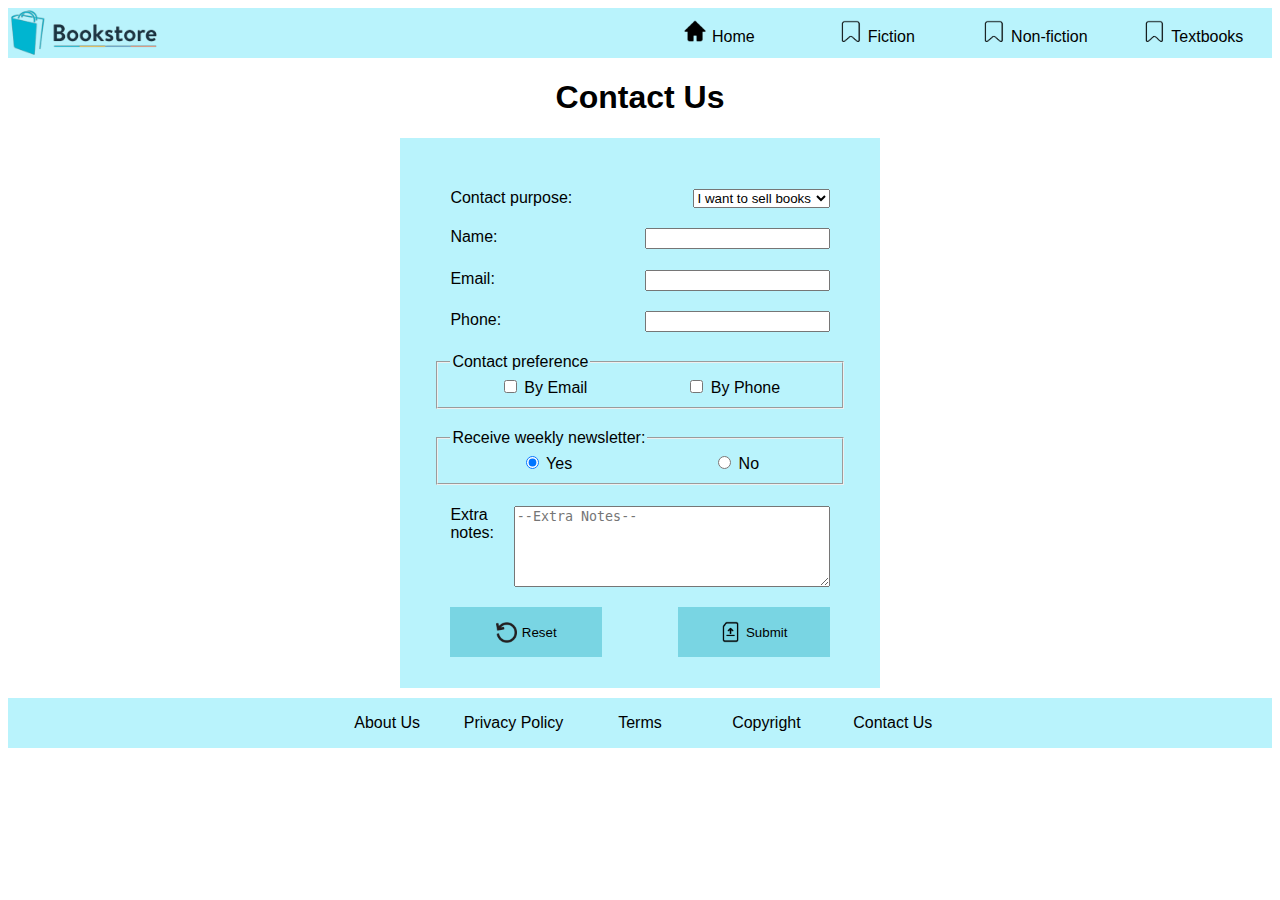
<file: pages/contact.html>
<!--
    RMIT University Vietnam
    Course: COSC2430 Web Programming
    Semester: 2023A
    Assessment: Assignment 1
    Author: Nguyen Huu Quoc Huy
    ID: 3986423
    Acknowledgement: Acknowledge the resources that you use here. 
-->
<!DOCTYPE html>
<html lang="en">
<head>
    <meta charset="UTF-8">
    <meta http-equiv="X-UA-Compatible" content="IE=edge">
    <meta name="viewport" content="width=device-width, initial-scale=1.0">
    <title>The Bookstore</title>
    <link rel="stylesheet" href="../style.css">
    <link rel="icon" href="../assets/img/IconLogo.png">
</head>
<body>
    <header>
        <nav class="navbar" id="head_navbar">
            <a href="../index.html"><img class="logo" src="../assets/img/Logo.png" alt="The book store logo"></a>
            <input type="checkbox" id="toggle" class="hamburger_input">
            <label class="navbar_toggler" for="toggle">
                <span class="bar"></span>
                <span class="bar"></span>
                <span class="bar"></span>
            </label>
            <ul class="navbar_items" id="head_nav">
                <li><a href="../index.html"><img src="../assets/emoji/home.png" alt="Home Icon" class="icon">Home</a></li>
                <li><a href="fiction.html"><img src="../assets/emoji/ribbon.png" alt="Ribbon Icon" class="icon">Fiction</a></li>
                <li><a href="non_fiction.html"><img src="../assets/emoji/ribbon.png" alt="Ribbon Icon" class="icon">Non-fiction</a></li>
                <li><a href="textbooks.html"><img src="../assets/emoji/ribbon.png" alt="Ribbon Icon" class="icon">Textbooks</a></li>
            </ul>
        </nav>
    </header>
    <main>
        <h1>Contact Us</h1>
        <form action="" method="post" class="contact_form">
            <div>
                <label for="contact_purpose">Contact purpose:</label>
                <select id="contact_purpose" name="contact_purpose">
                    <option value="sell_books">I want to sell books</option>
                    <option value="buy_books">I want to buy books</option>
                </select>
            </div>
            <div>
                <label for="name">Name:</label>
                <input type="text" id="name" name="name">
            </div>
            <div>
                <label for="email">Email:</label>
                <input type="email" id="email" name="email">
            </div>
            <div>
                <label for="phone">Phone:</label>
                <input type="tel" id="phone" name="phone">
            </div>
            <fieldset>
                <legend>Contact preference</legend>
                <div>
                <input type="checkbox" id="by_email" name="contact_preference" value="by_email"><label for="yes"> By Email</label>
                </div>
                <div>
                <input type="checkbox" id="by_phone" name="contact_preference" value="by_phone"><label for="no"> By Phone</label>
                </div>
            </fieldset>
            <fieldset>
                <legend>Receive weekly newsletter:</legend>
                <div>
                    <input type="radio" id="yes" name="receive_letter" value="yes" checked>
                    <label for="yes"> Yes</label>
                </div>
                <div>
                    <input type="radio" id="no" name="receive_letter" value="yes"><label for="no"> No</label>
                </div>
            </fieldset>
            <div>
                <label for="extra_notes">Extra notes:</label>
                <textarea id="extra_notes" name="extra_notes" rows="5" cols="50" placeholder="--Extra Notes--"></textarea>
            </div>
            <div id="button_container">
                <button type="reset"><img src="../assets/emoji/undo-arrow.png" class="icon">Reset</button>
                <button type="submit"><img src="../assets/emoji/upload.png" class="icon">Submit</button>
            </div>
        </form>
    </main>
    <footer>
        <nav id="footer" class="navbar">
            <ul class="navbar_items">
                <li><a href="#">About Us</a></li>
                <li><a href="#">Privacy Policy</a></li>
                <li><a href="#">Terms</a></li>
                <li><a href="#">Copyright</a></li>
                <li><a href="contact.html">Contact Us</a></li>
            </ul>
        </nav>
    </footer>
</body>
</html>
</file>
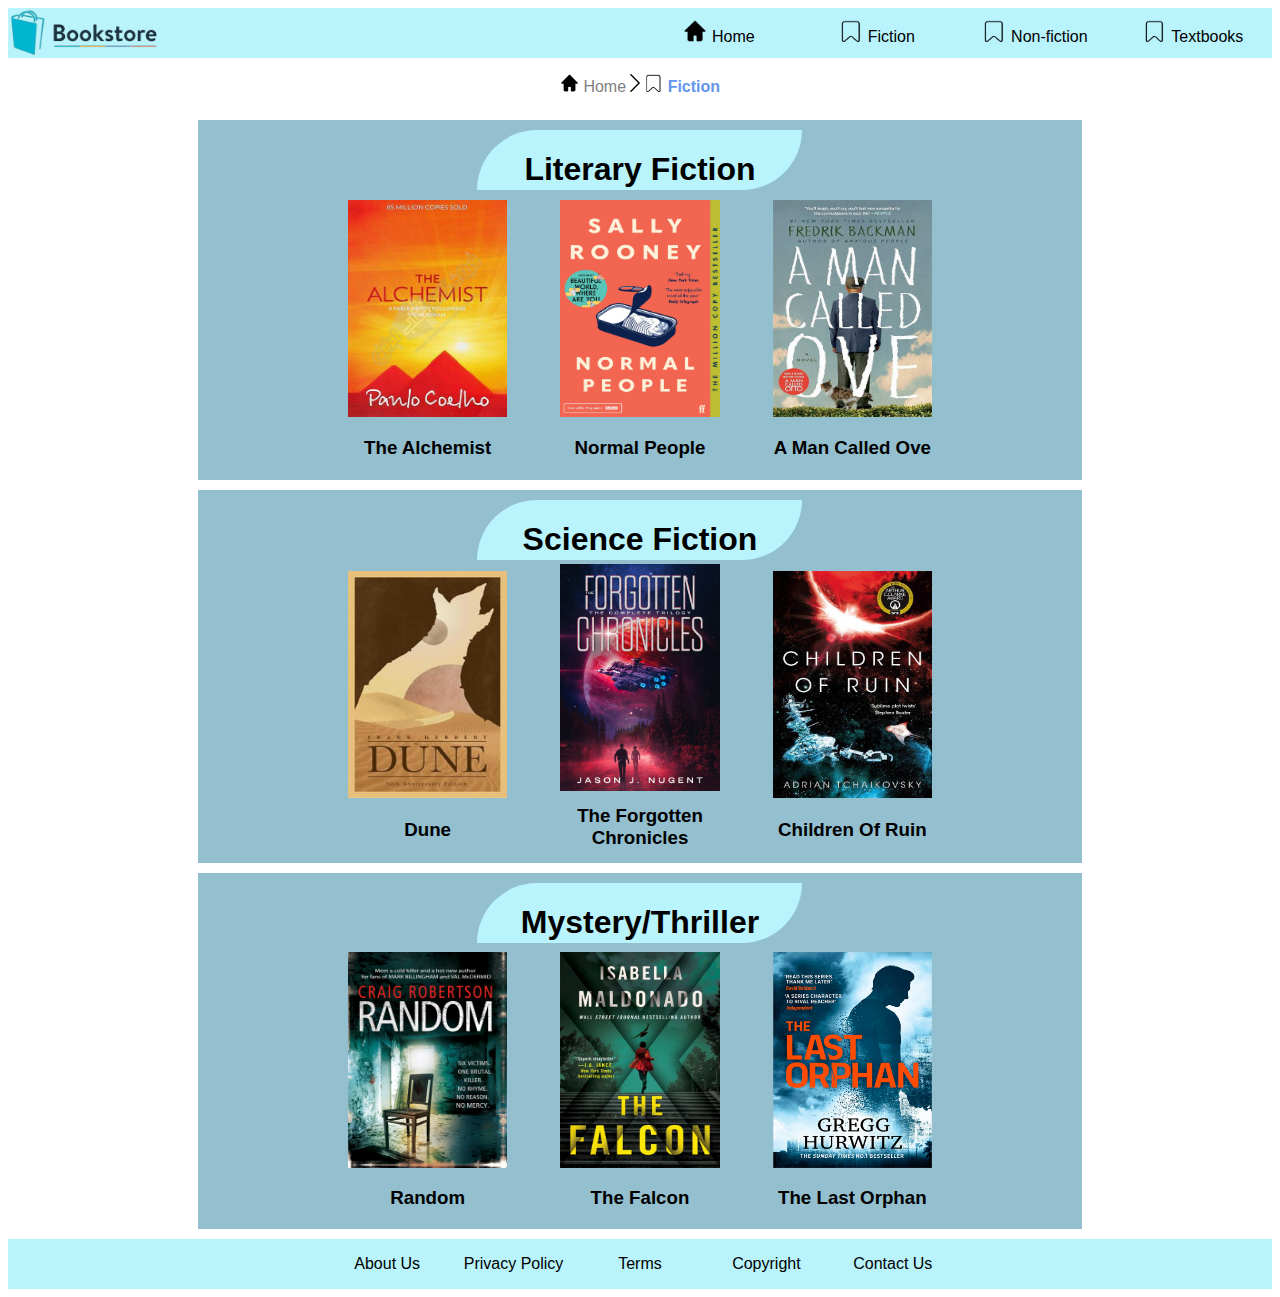
<file: pages/fiction.html>
<!--
    RMIT University Vietnam
    Course: COSC2430 Web Programming
    Semester: 2023A
    Assessment: Assignment 1
    Author: Nguyen Huu Quoc Huy
    ID: 3986423
    Acknowledgement: Acknowledge the resources that you use here. 
-->
<!DOCTYPE html>
<html lang="en">
<head>
    <meta charset="UTF-8">
    <meta http-equiv="X-UA-Compatible" content="IE=edge">
    <meta name="viewport" content="width=device-width, initial-scale=1.0">
    <title>The Bookstore</title>
    <link rel="stylesheet" href="../style.css">
    <link rel="icon" href="../assets/img/IconLogo.png">
</head>
<body>
    <header>
        <nav class="navbar" id="head_navbar">
            <a href="../index.html"><img class="logo" src="../assets/img/Logo.png" alt="The book store logo"></a>
            <input type="checkbox" id="toggle" class="hamburger_input">
            <label class="navbar_toggler" for="toggle">
                <span class="bar"></span>
                <span class="bar"></span>
                <span class="bar"></span>
            </label>
            <ul class="navbar_items" id="head_nav">
                <li><a href="../index.html"><img src="../assets/emoji/home.png" class="icon">Home</a></li>
                <li><a href="fiction.html"><img src="../assets/emoji/ribbon.png" alt="Ribbon Icon" class="icon">Fiction</a></li>
                <li><a href="non_fiction.html"><img src="../assets/emoji/ribbon.png" alt="Ribbon Icon" class="icon">Non-fiction</a></li>
                <li><a href="textbooks.html"><img src="../assets/emoji/ribbon.png" alt="Ribbon Icon" class="icon">Textbooks</a></li>
            </ul>
        </nav>
    </header>
    <main>
        <nav class="nav_breadcrumbs">
            <ul class="breadcrumbs">
                <li><a href="../index.html" class="breadcrumbs_links"><img src="../assets/emoji/home.png" alt="Home Icon" class="breadcrumbs_image"> Home</a></li>
                <li><img src="../assets/emoji/next.png" alt="Arrow Icon" class="breadcrumbs_image"></li>
                <li><a href="../pages/fiction.html" class="breadcrumbs_links" id="current_page"><img src="../assets/emoji/ribbon.png" alt="Ribbon Icon" class="breadcrumbs_image"> Fiction</a></li>
            </ul>
        </nav>
        <section id="Fiction" class="Category_container">
            <div id="Sub_Categories_Fiction"class="Category_name">
                <h1>Literary Fiction</h1>
            </div>
            <div class="Books_container">
                <div>
                    <a href="TheAlchemist.html"></a>
                    <img src="../assets/img/TheAlchemist.jpg" alt="The Alchemist book cover">
                    <h3>The Alchemist</h3>
                </div>
                <div>
                    <a href="#"></a>
                    <img src="../assets/img/NormalPeople.jpg" alt="Normal People book cover">
                    <h3>Normal People</h3>
                </div>
                <div>
                    <a href="#"></a>
                    <img src="../assets/img/aManCalledOve.jpg" alt="A Man Called Ove book cover">
                    <h3>A Man Called Ove</h3>
                </div>
            </div>
        </section>
        <section id="Fiction" class="Category_container">
            <div id="Sub_Categories_Fiction" class="Category_name">
                <h1>Science Fiction</h1>
            </div>
            <div class="Books_container">
                <div>
                    <a href="#"></a>
                    <img src="../assets/img/Dune.jpg" alt="Dune book cover">
                    <h3>Dune</h3>
                </div>
                <div>
                    <a href="#"></a>
                    <img src="../assets/img/TheForgottenChronicles.jpg" alt="The Forgotten Chronicles book cover">
                    <h3>The Forgotten<br>Chronicles</h3>
                </div>
                <div>
                    <a href="#"></a>
                    <img src="../assets/img/ChildrenOfRuin.jpg" alt="Children Of Ruin book cover">
                    <h3>Children Of Ruin</h3>
                </div>
            </div>
        </section>
        <section id="Fiction" class="Category_container">
            <div id="Sub_Categories_Fiction" class="Category_name">
                <h1>Mystery/Thriller</h1>
            </div>
            <div class="Books_container">
                <div>
                    <a href="#"></a>
                    <img src="../assets/img/Random.jpg" alt="Random book cover">
                    <h3>Random</h3>
                </div>
                <div>
                    <a href="#"></a>
                    <img src="../assets/img/TheFalcon.jpg" alt="The Falcon book cover">
                    <h3>The Falcon</h3>
                </div>
                <div>
                    <a href="#"></a>
                    <img src="../assets/img/TheLastOrphan.jpg" alt="The Last Orphan book cover">
                    <h3>The Last Orphan</h3>
                </div>
            </div>
        </section>
    </main>
    <footer>
        <nav id="footer" class="navbar">
            <ul class="navbar_items">
                <li><a href="#">About Us</a></li>
                <li><a href="#">Privacy Policy</a></li>
                <li><a href="#">Terms</a></li>
                <li><a href="#">Copyright</a></li>
                <li><a href="contact.html">Contact Us</a></li>
            </ul>
        </nav>
    </footer>
</body>
</html>
</file>
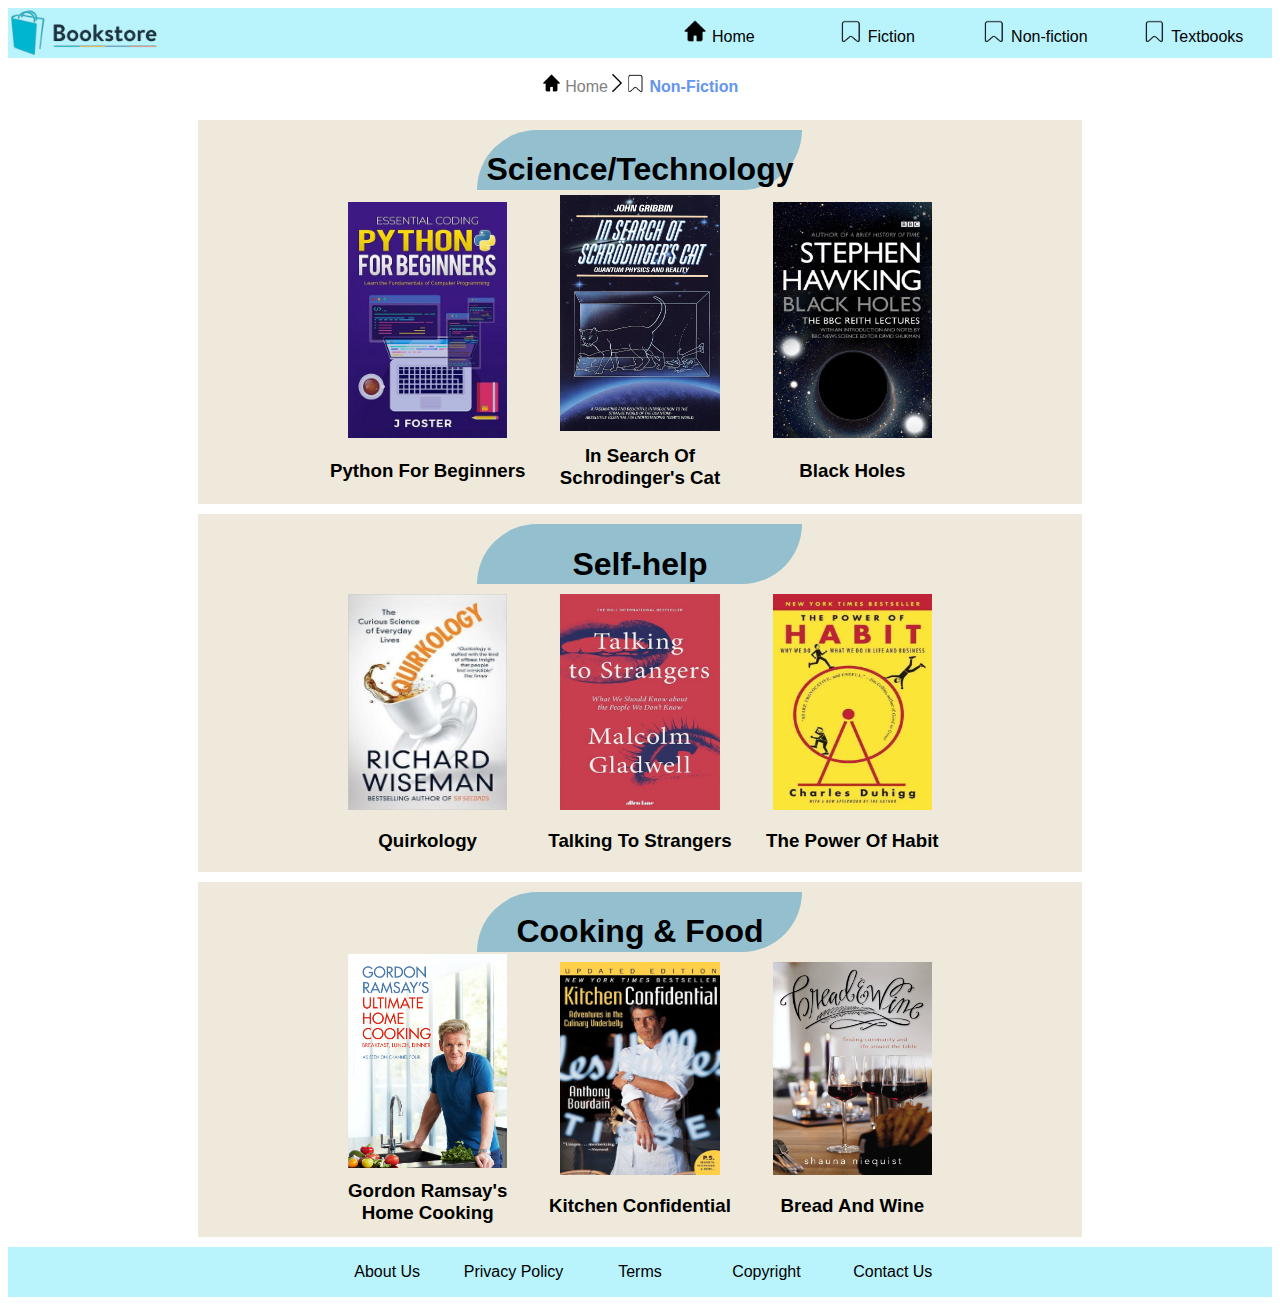
<file: pages/non_fiction.html>
<!--
    RMIT University Vietnam
    Course: COSC2430 Web Programming
    Semester: 2023A
    Assessment: Assignment 1
    Author: Nguyen Huu Quoc Huy
    ID: 3986423
    Acknowledgement: Acknowledge the resources that you use here. 
-->
<!DOCTYPE html>
<html lang="en">
<head>
    <meta charset="UTF-8">
    <meta http-equiv="X-UA-Compatible" content="IE=edge">
    <meta name="viewport" content="width=device-width, initial-scale=1.0">
    <title>The Bookstore</title>
    <link rel="stylesheet" href="../style.css">
    <link rel="icon" href="../assets/img/IconLogo.png">
</head>
<body>
    <header>
        <nav class="navbar" id="head_navbar">
            <a href="../index.html"><img class="logo" src="../assets/img/Logo.png" alt="The book store logo"></a>
            <input type="checkbox" id="toggle" class="hamburger_input">
            <label class="navbar_toggler" for="toggle">
                <span class="bar"></span>
                <span class="bar"></span>
                <span class="bar"></span>
            </label>
            <ul class="navbar_items" id="head_nav">
                <li><a href="../index.html"><img src="../assets/emoji/home.png" class="icon">Home</a></li>
                <li><a href="fiction.html"><img src="../assets/emoji/ribbon.png" alt="Ribbon Icon" class="icon">Fiction</a></li>
                <li><a href="non_fiction.html"><img src="../assets/emoji/ribbon.png" alt="Ribbon Icon" class="icon">Non-fiction</a></li>
                <li><a href="textbooks.html"><img src="../assets/emoji/ribbon.png" alt="Ribbon Icon" class="icon">Textbooks</a></li>
            </ul>
        </nav>
    </header>
    <main>
        <nav class="nav_breadcrumbs">
            <ul class="breadcrumbs">
                <li><a href="../index.html" class="breadcrumbs_links"><img src="../assets/emoji/home.png" alt="Home Icon" class="breadcrumbs_image"> Home</a></li>
                <li><img src="../assets/emoji/next.png" alt="Arrow Icon" class="breadcrumbs_image"></li>
                <li><a href="../pages/fiction.html" class="breadcrumbs_links" id="current_page"><img src="../assets/emoji/ribbon.png" alt="Ribbon Icon" class="breadcrumbs_image"> Non-Fiction</a></li>
            </ul>
        </nav>
        <section id="Non-fiction" class="Category_container">
            <div id="Sub_Categories_Non_Fiction"class="Category_name">
                <h1>Science/Technology</h1>
            </div>
            <div class="Books_container">
                <div>
                    <a href="#"></a>
                    <img src="../assets/img/Python4Beginners.jpg" alt="Python For Beginners  book cover">
                    <h3>Python For Beginners</h3>
                </div>
                <div>
                    <a href="#"></a>
                    <img src="../assets/img/InSearchOfSchrodingerCat.jpg" alt="In Search Of Schrodinger's Cat book cover">
                    <h3>In Search Of<br>Schrodinger's Cat</h3>
                </div>
                <div>
                    <a href="#"></a>
                    <img src="../assets/img/BlackHoles.jpg" alt="Black Holes book cover">
                    <h3>Black Holes</h3>
                </div>
            </div>
        </section>
        <section id="Non-fiction" class="Category_container">
            <div id="Sub_Categories_Non_Fiction" class="Category_name">
                <h1>Self-help</h1>
            </div>
            <div class="Books_container">
                <div>
                    <a href="#"></a>
                    <img src="../assets/img/Quirkology.jpeg" alt="Quirkology book cover">
                    <h3>Quirkology</h3>
                </div>
                <div>
                    <a href="#"></a>
                    <img src="../assets/img/TalkingToStrangers.jpg" alt="Talking To Strangers book cover">
                    <h3>Talking To Strangers</h3>
                </div>
                <div>
                    <a href="#"></a>
                    <img src="../assets/img/ThePowerOfHabit.jpg" alt="The Power Of Habit book cover">
                    <h3>The Power Of Habit</h3>
                </div>
            </div>
        </section>
        <section id="Non-fiction" class="Category_container">
            <div id="Sub_Categories_Non_Fiction" class="Category_name">
                <h1>Cooking & Food</h1>
            </div>
            <div class="Books_container">
                <div>
                    <a href="#"></a>
                    <img src="../assets/img/GordonRHomeCooking.jpeg" alt="Gordon Ramsay's Home Cooking book cover">
                    <h3>Gordon Ramsay's<br>Home Cooking</h3>
                </div>
                <div>
                    <a href="#"></a>
                    <img src="../assets/img/KitchenConfidential.jpg" alt="Kitchen Confidential book cover">
                    <h3>Kitchen Confidential</h3>
                </div>
                <div>
                    <a href="#"></a>
                    <img src="../assets/img/BreadAndWine.jpg" alt="Bread And Wine book cover">
                    <h3>Bread And Wine</h3>
                </div>
            </div>
        </section>
    </main>
    <footer>
        <nav id="footer" class="navbar">
            <ul class="navbar_items">
                <li><a href="#">About Us</a></li>
                <li><a href="#">Privacy Policy</a></li>
                <li><a href="#">Terms</a></li>
                <li><a href="#">Copyright</a></li>
                <li><a href="contact.html">Contact Us</a></li>
            </ul>
        </nav>
    </footer>
</body>
</html>
</file>
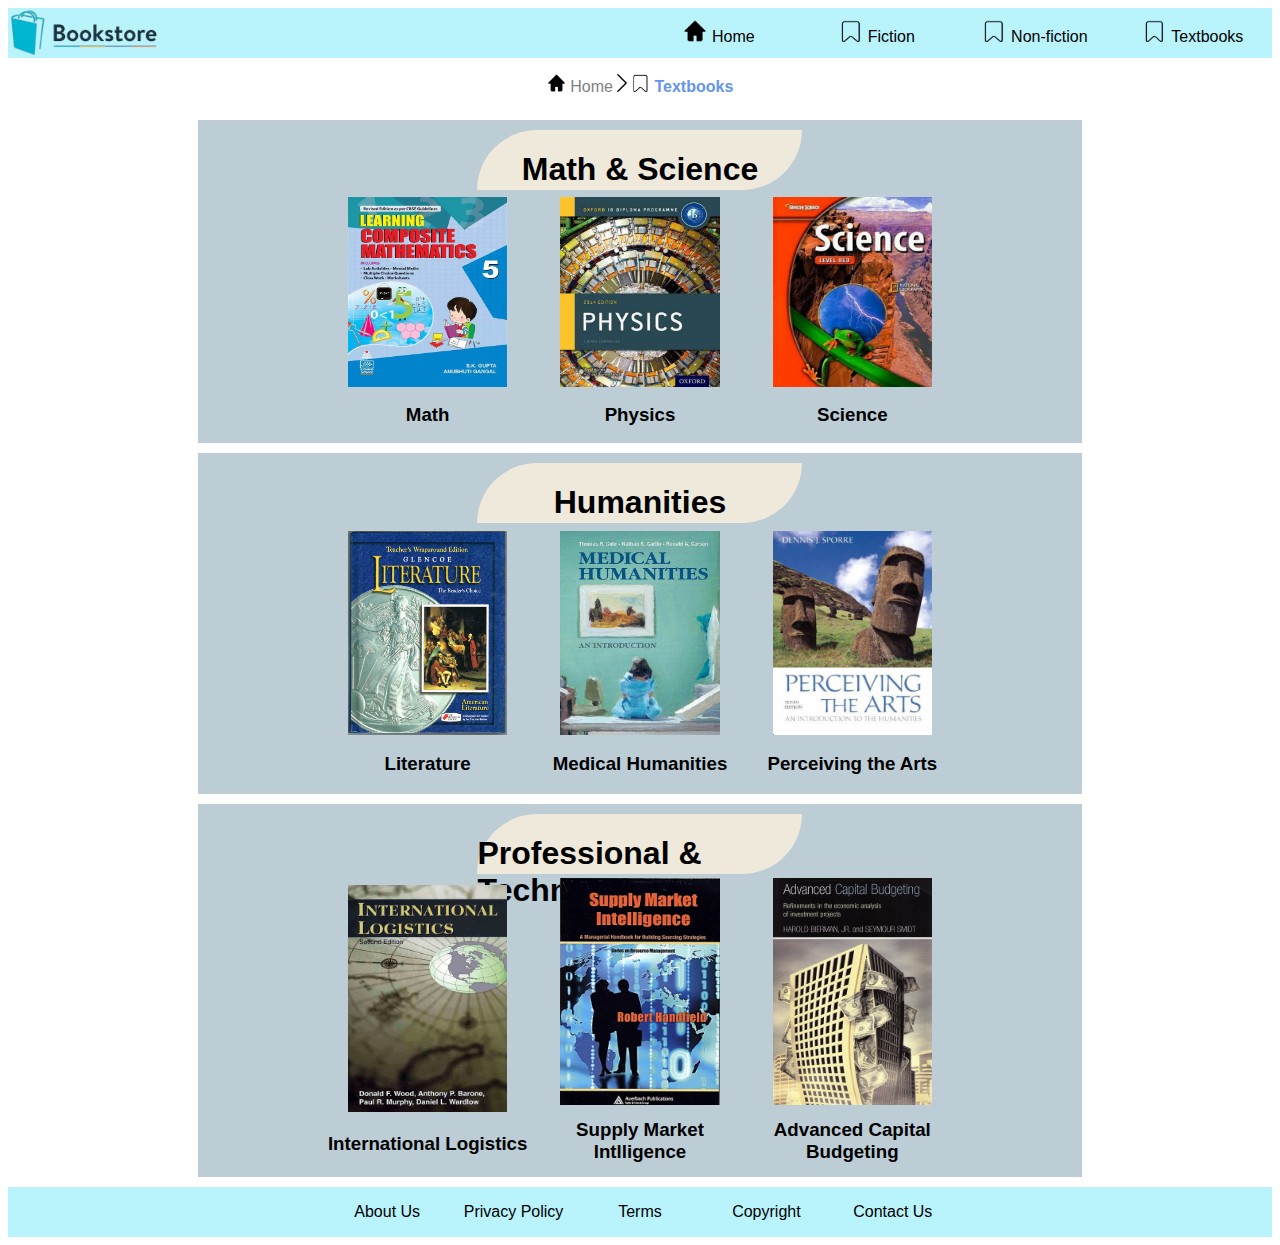
<file: pages/textbooks.html>
<!--
    RMIT University Vietnam
    Course: COSC2430 Web Programming
    Semester: 2023A
    Assessment: Assignment 1
    Author: Nguyen Huu Quoc Huy
    ID: 3986423
    Acknowledgement: Acknowledge the resources that you use here. 
-->
<!DOCTYPE html>
<html lang="en">
<head>
    <meta charset="UTF-8">
    <meta http-equiv="X-UA-Compatible" content="IE=edge">
    <meta name="viewport" content="width=device-width, initial-scale=1.0">
    <title>The Bookstore</title>
    <link rel="stylesheet" href="../style.css">
    <link rel="icon" href="../assets/img/IconLogo.png">
</head>
<body>
    <header>
        <nav class="navbar" id="head_navbar">
            <a href="../index.html"><img class="logo" src="../assets/img/Logo.png" alt="The book store logo"></a>
            <input type="checkbox" id="toggle" class="hamburger_input">
            <label class="navbar_toggler" for="toggle">
                <span class="bar"></span>
                <span class="bar"></span>
                <span class="bar"></span>
            </label>
            <ul class="navbar_items" id="head_nav">
                <li><a href="../index.html"><img src="../assets/emoji/home.png" class="icon">Home</a></li>
                <li><a href="fiction.html"><img src="../assets/emoji/ribbon.png" alt="Ribbon Icon" class="icon">Fiction</a></li>
                <li><a href="non_fiction.html"><img src="../assets/emoji/ribbon.png" alt="Ribbon Icon" class="icon">Non-fiction</a></li>
                <li><a href="#"><img src="../assets/emoji/ribbon.png" alt="Ribbon Icon" class="icon">Textbooks</a></li>
            </ul>
        </nav>
    </header>
    <main>
        <nav class="nav_breadcrumbs">
            <ul class="breadcrumbs">
                <li><a href="../index.html" class="breadcrumbs_links"><img src="../assets/emoji/home.png" alt="Home Icon" class="breadcrumbs_image"> Home</a></li>
                <li><img src="../assets/emoji/next.png" alt="Arrow Icon" class="breadcrumbs_image"></li>
                <li><a href="../pages/fiction.html" class="breadcrumbs_links" id="current_page"><img src="../assets/emoji/ribbon.png" alt="Ribbon Icon" class="breadcrumbs_image"> Textbooks</a></li>
            </ul>
        </nav>
        <section id="Textbooks" class="Category_container">
            <div id="Sub_Categories_Textbooks"class="Category_name">
                <h1>Math & Science</h1>
            </div>
            <div class="Books_container">
                <div>
                    <a href="#"></a>
                    <img src="../assets/img/Math.jpg" alt="Math book cover">
                    <h3>Math</h3>
                </div>
                <div>
                    <a href="#"></a>
                    <img src="../assets/img/Physics.jpg" alt="Physics book cover">
                    <h3>Physics</h3>
                </div>
                <div>
                    <a href="#"></a>
                    <img src="../assets/img/Sceince.jpg" alt="Science book cover">
                    <h3>Science</h3>
                </div>
            </div>
        </section>
        <section id="Textbooks" class="Category_container">
            <div id="Sub_Categories_Textbooks" class="Category_name">
                <h1>Humanities</h1>
            </div>
            <div class="Books_container">
                <div>
                    <a href="#"></a>
                    <img src="../assets/img/Literature.jpg" alt="Literature book cover">
                    <h3>Literature</h3>
                </div>
                <div>
                    <a href="#"></a>
                    <img src="../assets/img/MedicalHumanities.jpg" alt="Medical Humanities book cover">
                    <h3>Medical Humanities</h3>
                </div>
                <div>
                    <a href="#"></a>
                    <img src="../assets/img/PerceivingTheArts.jpg" alt="Perceiving the Arts book cover">
                    <h3>Perceiving the Arts</h3>
                </div>
            </div>
        </section>
        <section id="Textbooks" class="Category_container">
            <div id="Sub_Categories_Textbooks" class="Category_name">
                <h1>Professional & Technical</h1>
            </div>
            <div class="Books_container">
                <div>
                    <a href="#"></a>
                    <img src="../assets/img/InternationalLogistics.jpeg" alt="International Logistics book cover">
                    <h3>International Logistics</h3>
                </div>
                <div>
                    <a href="#"></a>
                    <img src="../assets/img/SupplyMarketIntlligence.jpeg" alt="Supply Market Intlligence book cover">
                    <h3>Supply Market Intlligence</h3>
                </div>
                <div>
                    <a href="#"></a>
                    <img src="../assets/img/AdvancedCapitalBudgeting.jpeg" alt="Advanced Capital Budgeting book cover">
                    <h3>Advanced Capital Budgeting</h3>
                </div>
            </div>
        </section>
    </main>
    <footer>
        <nav id="footer" class="navbar">
            <ul class="navbar_items">
                <li><a href="#">About Us</a></li>
                <li><a href="#">Privacy Policy</a></li>
                <li><a href="#">Terms</a></li>
                <li><a href="#">Copyright</a></li>
                <li><a href="contact.html">Contact Us</a></li>
            </ul>
        </nav>
    </footer>
</body>
</html>
</file>
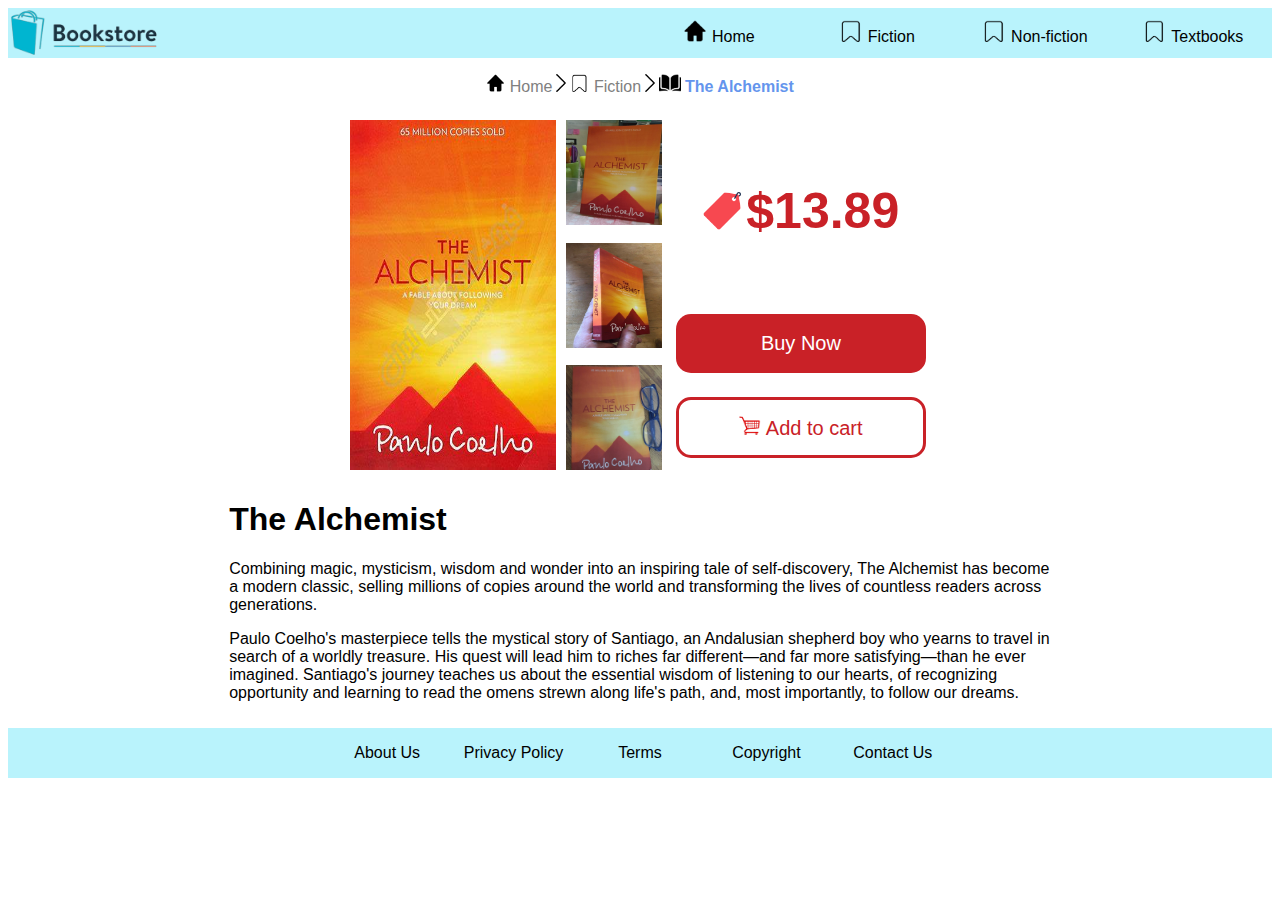
<file: pages/TheAlchemist.html>
<!--
    RMIT University Vietnam
    Course: COSC2430 Web Programming
    Semester: 2023A
    Assessment: Assignment 1
    Author: Nguyen Huu Quoc Huy
    ID: 3986423
    Acknowledgement: Acknowledge the resources that you use here. 
-->
<!DOCTYPE html>
<html lang="en">
<head>
    <meta charset="UTF-8">
    <meta http-equiv="X-UA-Compatible" content="IE=edge">
    <meta name="viewport" content="width=device-width, initial-scale=1.0">
    <title>The Bookstore</title>
    <link rel="stylesheet" href="../style.css">
    <link rel="icon" href="../assets/img/IconLogo.png">
</head>
<body>
    <header>
        <nav class="navbar" id="head_navbar">
            <a href="../index.html"><img class="logo" src="../assets/img/Logo.png" alt="The book store logo"></a>
            <input type="checkbox" id="toggle" class="hamburger_input">
            <label class="navbar_toggler" for="toggle">
                <span class="bar"></span>
                <span class="bar"></span>
                <span class="bar"></span>
            </label>
            <ul class="navbar_items" id="head_nav">
                <li><a href="../index.html"><img src="../assets/emoji/home.png" alt="Home Icon" class="icon">Home</a></li>
                <li><a href="fiction.html"><img src="../assets/emoji/ribbon.png" alt="Ribbon Icon" class="icon">Fiction</a></li>
                <li><a href="non_fiction.html"><img src="../assets/emoji/ribbon.png" alt="Ribbon Icon" class="icon">Non-fiction</a></li>
                <li><a href="textbooks.html"><img src="../assets/emoji/ribbon.png" alt="Ribbon Icon" class="icon">Textbooks</a></li>
            </ul>
        </nav>
    </header>
    <main>
        <nav class="nav_breadcrumbs">
            <ul class="breadcrumbs">
                <li><a href="../index.html" class="breadcrumbs_links"><img src="../assets/emoji/home.png" alt="Home Icon" class="breadcrumbs_image"> Home</a></li>
                <li><img src="../assets/emoji/next.png" alt="Arrow Icon" class="breadcrumbs_image"></li>
                <li><a href="../pages/fiction.html" class="breadcrumbs_links"><img src="../assets/emoji/ribbon.png" alt="Ribbon Icon" class="breadcrumbs_image"> Fiction</a></li>
                <li><img src="../assets/emoji/next.png" alt="Arrow Icon" class="breadcrumbs_image"></li>
                <li><a href="../pages/TheAlchemist.html" class="breadcrumbs_links" id="current_page"><img src="../assets/emoji/book.png" alt="Book Icon" class="breadcrumbs_image"> The Alchemist</a></li>
            </ul>
        </nav>
        <section>
            <div class="book_detail_container">
                <img src="../assets/img/TheAlchemist.jpg" alt="The Alchemist book cover" class="the_book_image">
                <div class="small_book_image_container">
                    <img src="../assets/img/TheAlchemist(1).jpg" alt="The Alchemist book photo 1">
                    <img src="../assets/img/TheAlchemist(2).jpg" alt="The Alchemist book photo 2">
                    <img src="../assets/img/TheAlchemist(3).jpg" alt="The Alchemist book photo 3">
                </div>
                <div class="price_and_button">
                    <p><img src="../assets/emoji/tag.png" alt="price tag icon" class="icon"> $13.89</p>
                    <button type="button" name="buy_now_button" class="buy_now_button">Buy Now</button>
                    <button type="button" name="add_to_cart_button" onclick="alert('Added to cart!!!')" class="add_to_cart_button"><img src="../assets/emoji/red_cart.png" class="icon" alt="red cart icon">Add to cart</button>
                </div>
            </div>
        </section>
        <section class="book_description">
            <h1>The Alchemist</h1>
            <p>
                Combining magic, mysticism, wisdom and wonder into an inspiring tale of self-discovery, 
                The Alchemist has become a modern classic, selling millions of copies around the world and 
                transforming the lives of countless readers across generations.
            </p>
            <p>
                Paulo Coelho's masterpiece tells the mystical story of Santiago, an Andalusian shepherd boy who yearns to travel in search of a worldly treasure. 
                His quest will lead him to riches far different—and far more satisfying—than he ever imagined. Santiago's journey teaches us about the essential wisdom of listening to our hearts, 
                of recognizing opportunity and learning to read the omens strewn along life's path, and, most importantly, to follow our dreams.
            </p>
        </section>
    </main>
    <footer>
        <nav id="footer" class="navbar">
            <ul class="navbar_items">
                <li><a href="#">About Us</a></li>
                <li><a href="#">Privacy Policy</a></li>
                <li><a href="#">Terms</a></li>
                <li><a href="#">Copyright</a></li>
                <li><a href="contact.html">Contact Us</a></li>
            </ul>
        </nav>
    </footer>
</body>
</html>
</file>
<file: style.css>
body {
    font-family: sans-serif;
}
main {
    display: flex;
    flex-direction: column;
    align-content: center;
    align-items: center;
}
.navbar {
    position: relative;
    background-color: #B9F3FC;
    display: flex;
    flex-direction: row;
    justify-content: space-between;
    align-content: center;
    height: 50px;
    width: 100%;
}
.logo {
    height: 50px;
}
.navbar_items {
    display: flex;
    flex-direction: row;
    justify-content: flex-end;
    align-items: center;
    list-style-type: none;
    margin: 0px 0px 0px 0px;
    padding-left: 0px;
    width: 50%;
    height: 100%;
}
.navbar_items > li {
    display: flex;
    flex-direction: row;
    align-items: center;
    flex-wrap: wrap;
    justify-content: center;
    width: 25%;
    height: 100%;
}
.navbar_items > li > a {
    text-decoration: none;
    font-size: auto;
    color: #000000;
    text-align: center;
}
#head_navbar {
    z-index: 1000;
}
.navbar_items > li:hover {
    display: flex;
    flex-direction: row;
    align-items: center;
    flex-wrap: nowrap;
    justify-content: center;
    background-color: #93C6E7;
    height: 100%;
    box-shadow: 0px 0px 5px -1px rgba(0,0,0,0.75);
    transition: 0.5s;
}
.navbar_toggler {
    display: none;
    height: min-content;
    margin: 15px 15px 0px 0px;
    cursor: pointer;
}
.navbar_toggler .bar {
    width: 40px;
    height: 5px;
    margin-bottom: 10px;
    background: black;
    border-radius: 30px;
    transition: 0.5s;
}
.hamburger_input {
    display: none;
}
.hamburger_input:checked ~ #head_nav {
    transform: translateY(0);
}
#footer {
    justify-content: center;
    margin: 10px 0px 0px 0px;
}
#footer > ul {
    height: 100%;
}
main > video {
    width: 70%;
    height: auto;
}
.Category_container {
    display: flex;
    flex-direction: column;
    justify-content: space-evenly;
    align-content: center;
    align-items: center;
    flex-wrap: wrap;
    margin: 10px 0px 0px 0px;
    width: 70%;
}
.Category_container > h1 {
    text-align: center;
    font-size: x-large;
}
.Books_container {
    display: flex;
    flex-direction: row;
    justify-content: center;
    align-content: center;
    flex-wrap: wrap;
    width: 80%;
}
.Books_container > div {
    position: relative;
    display: flex;
    flex-direction: column;
    justify-content: space-evenly;
    align-content: space-around;
    align-items: center;
    flex-wrap: wrap;
    width: 30%;
}
.Books_container > div > a {
    position: absolute;
    width: 100%;
    height: 100%;
}
.Books_container > div > a:hover {
    box-shadow: 0px 0px 5px 0px rgba(0,0,0,0.75);
    transition: 0.5s;
}
.Books_container > div > img {
    width: 75%;
    height: 75%;
}
.Books_container > div > h3 {
    text-align: center;
    margin: 10px 0px;
}
#Fiction {
    background-color: #93BFCF;
}
#Non-fiction {
    background-color: #EEE9DA;
}
#Textbooks {
    background-color: #BDCDD6;
}
.Category_name {
    display: flex;
    flex-direction: row;
    justify-content: center;
    width: 200px;
    height: 40px;
    margin-top: 10px;
    padding-bottom: 20px;
}
.Category_name > a {
    text-decoration: none;
    color: #000000;
    width: 100%;
    text-align: center;
}
.Category_name:hover {
    display: flex;
    flex-direction: row;
    justify-content: center;
    width: 200px;
    height: 40px;
    padding-bottom: 20px;
    box-shadow: 0px 0px 5px 0px rgba(0,0,0,0.75);
    transition: 0.5s;
}
#Category_Fiction:hover {
    background-color: #B9F3FC;
    transition: 0.5s;
}
#Category_Non-Fiction:hover {
    background-color: #93BFCF;
    transition: 0.5s;
}
#Category_Textbooks:hover {
    background-color: #EEE9DA;
    transition: 0.5s;
}
#Sub_Categories_Fiction {
    border-radius: 150px 0px 150px 0px;
    background-color: #B9F3FC;
    width: 325px;
    box-shadow: none;
}
#Sub_Categories_Non_Fiction {
    border-radius: 150px 0px 150px 0px;
    background-color: #93BFCF;
    width: 325px;
    box-shadow: none;
}
#Sub_Categories_Textbooks {
    border-radius: 150px 0px 150px 0px;
    background-color: #EEE9DA;
    width: 325px;
    box-shadow: none;
}
.icon {
    width: 15%;
    margin: 0px 5px 0px 0px;
}
.breadcrumbs {
    padding: 0px;
    list-style: none;
    display: flex;
    flex-direction: row;
    justify-content: center;
    width: 100%;
    height: 20px;
}
.breadcrumbs_image {
    height: 90%;
}
.breadcrumbs_links {
    text-decoration: none;
    color: gray;
    height: 100%;
}
#current_page {
    color: cornflowerblue;
    font-weight: bold;
}
.book_detail_container {
    display: flex;
    flex-direction: row;
    justify-content: center;
    align-content: center;
    width: 100%;
    height: 350px;
    margin: 10px 0px 10px 0px;
}
.the_book_image {
    width: 20%;
    height: 100%;
}
.small_book_image_container {
    display: flex;
    flex-direction: column;
    justify-content: space-between;
    margin: 0px 10px 0px 10px;
}
.small_book_image_container > img {
    height: 30%;
}
.price_and_button {
    display: flex;
    flex-direction: column;
    justify-content: space-around;
    align-items: center;
    width: 25%;

}
.price_and_button > p {
    font-size: 50px;
    font-weight: bold;
    color: #C92127;
    display: flex;
    align-items: center;
    justify-content: center;
}
.buy_now_button {
    color: #ffffff;
    background-color: #c92127;
    font-size: 20px;
    border: 0px solid #2d63c8;
    border-radius: 15px;
    padding: 18px 53px;
    width: 250px;
    cursor: pointer
}
.buy_now_button:hover {
    color: #ffffff;
    background-color: #ad1a1a;
    transition: 0.5s;
}
.add_to_cart_button {
    color: #c92127;
	background-color: #ffffff;
	font-size: 20px;
	border: 3px solid #c92127;
	border-radius: 15px;
	padding: 15px 50px;
    width: 250px;
	cursor: pointer
}
.add_to_cart_button:hover {
    border: 3px solid #ad1a1a;
    color: #ad1a1a;
}
.book_description {
    width: 65%;
}
.contact_form {
    display: flex;
    flex-direction: column;
    justify-content: space-evenly;
    align-items: center;
    width: 30%;
    height: 500px;
    padding: 30px 50px 20px 50px;
    background-color: #B9F3FC;
}
.contact_form > div {
    display: flex;
    flex-direction: row;
    justify-content: space-between;
    width: 100%;
    margin: 10px 0px 0px 0px;
}
.contact_form > fieldset {
    display: flex;
    flex-direction: row;
    justify-content: space-around;
    width: 100%;
    margin: 10px 0px 0px 0px;
}
#button_container {
    display: flex;
    flex-direction: row;
    justify-content: space-between;
    height: 10%;
}
#button_container > button {
    border-radius: 0px;
    border: none;
    display: flex;
    flex-direction: row;
    justify-content: center;
    align-items: center;
    width: 40%;
    height: 100%;
    background-color: #79d5e3;
}
#button_container > button:hover {
    cursor: pointer;
    box-shadow: 0px 0px 5px 0px rgba(0,0,0,0.75);
}
#submit_btn {
    width: 8%;
}
@media screen and (max-width: 960px) {
    #head_navbar {
        height: 60px;
    }
    #head_navbar > a > img {
        height: 100%;
    }
    #head_nav {
        display: grid;
        position: absolute;
        background: #B9F3FC;
        transform: translateY(-200%);
        transition: 0.5s;
        width: 100%;
        top: 60px;
        left: 0;
        height: auto;
    }
    #head_nav > li {
        width: 100%;
        justify-content: center;
        align-items: center;
        margin: 20px 0px;
    }
    #head_nav > li:hover {
        width: 100%;
    }
    #head_nav > li > a {
        display: flex;
        justify-content: center;
        align-items: center;
        font-size: xx-large;
    }
    #head_nav > li > a > img {
        width: 10%;
    }
    .navbar_toggler {
        display: grid !important;
    }
    .Books_container {
        flex-direction: column;
    }
    .Books_container > div {
        width: 100%;
        margin: 5px 0px;
    }
    .Category_container {
        padding-bottom: 10px;
    }
    .book_detail_container {
        flex-direction: column;
        align-items: center;
        justify-content: flex-end;
        height: auto;
        width: 100%;
    }
    .the_book_image {
        width: 50%;
    }
    .small_book_image_container {
        flex-direction: row;
        height: auto;
        justify-content: space-between;
        width: 80%;
        margin: 10px 0px;
    }
    .small_book_image_container > img {
        width: 20%;
        height: 50%;
        height: auto;
    }
    .price_and_button {
        width: 100%;
    }
    .price_and_button > p {
        margin: 5px;
        font-size: xx-large;
    }
    .price_and_button > button {
        display: flex;
        flex-direction: row;
        align-items: center;
        justify-content: center;
        font-size: x-large;
        width: 80%;
        height: 30%;
        margin: 10px 0px;
    }
    .book_description {
        width: 100%;
    }
    .contact_form {
        width: 60%;
    }
    .contact_form > div {
        flex-direction: column;
        justify-content: space-evenly;
        width: 100%;
    }
    #footer > ul {
        width: 100%;
    }
    #footer > ul > li {
        width: 20%;
    }
    #footer > ul > li > a {
        font-size: small;
    }
}
</file>
